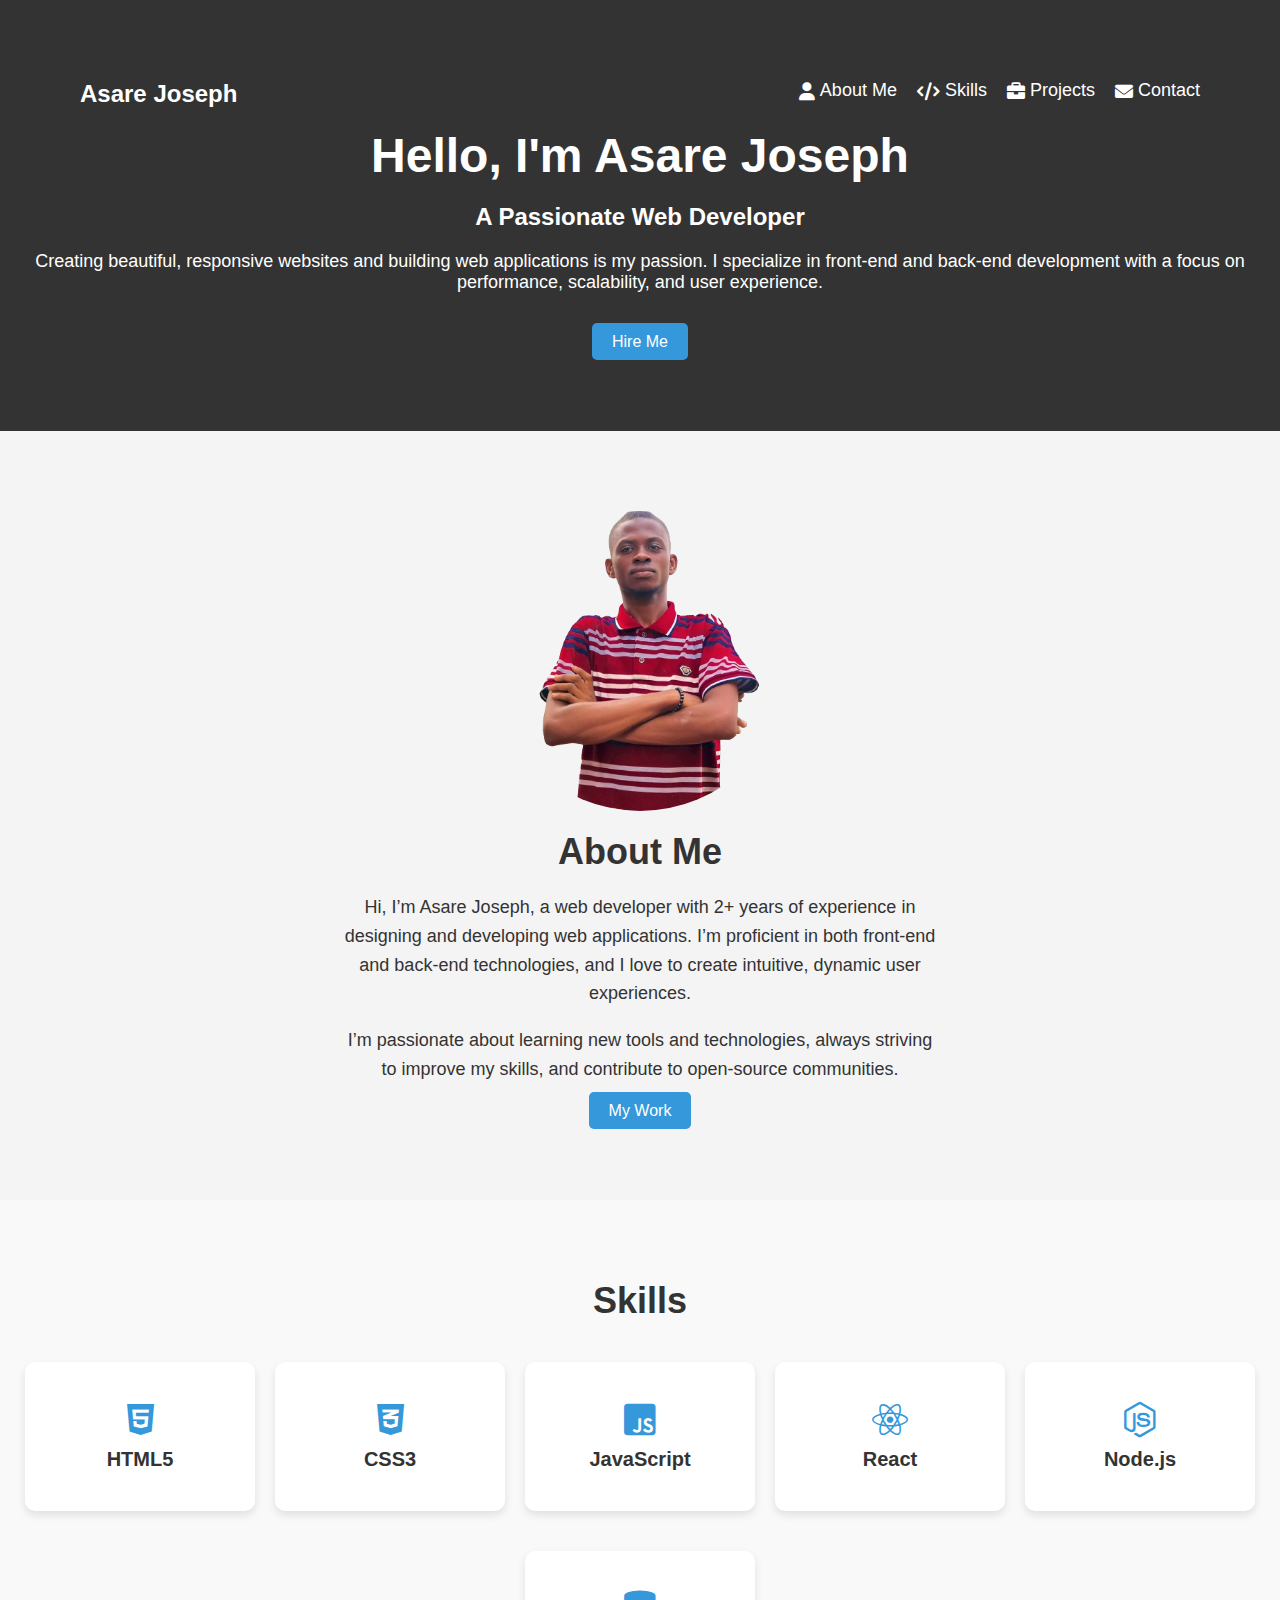
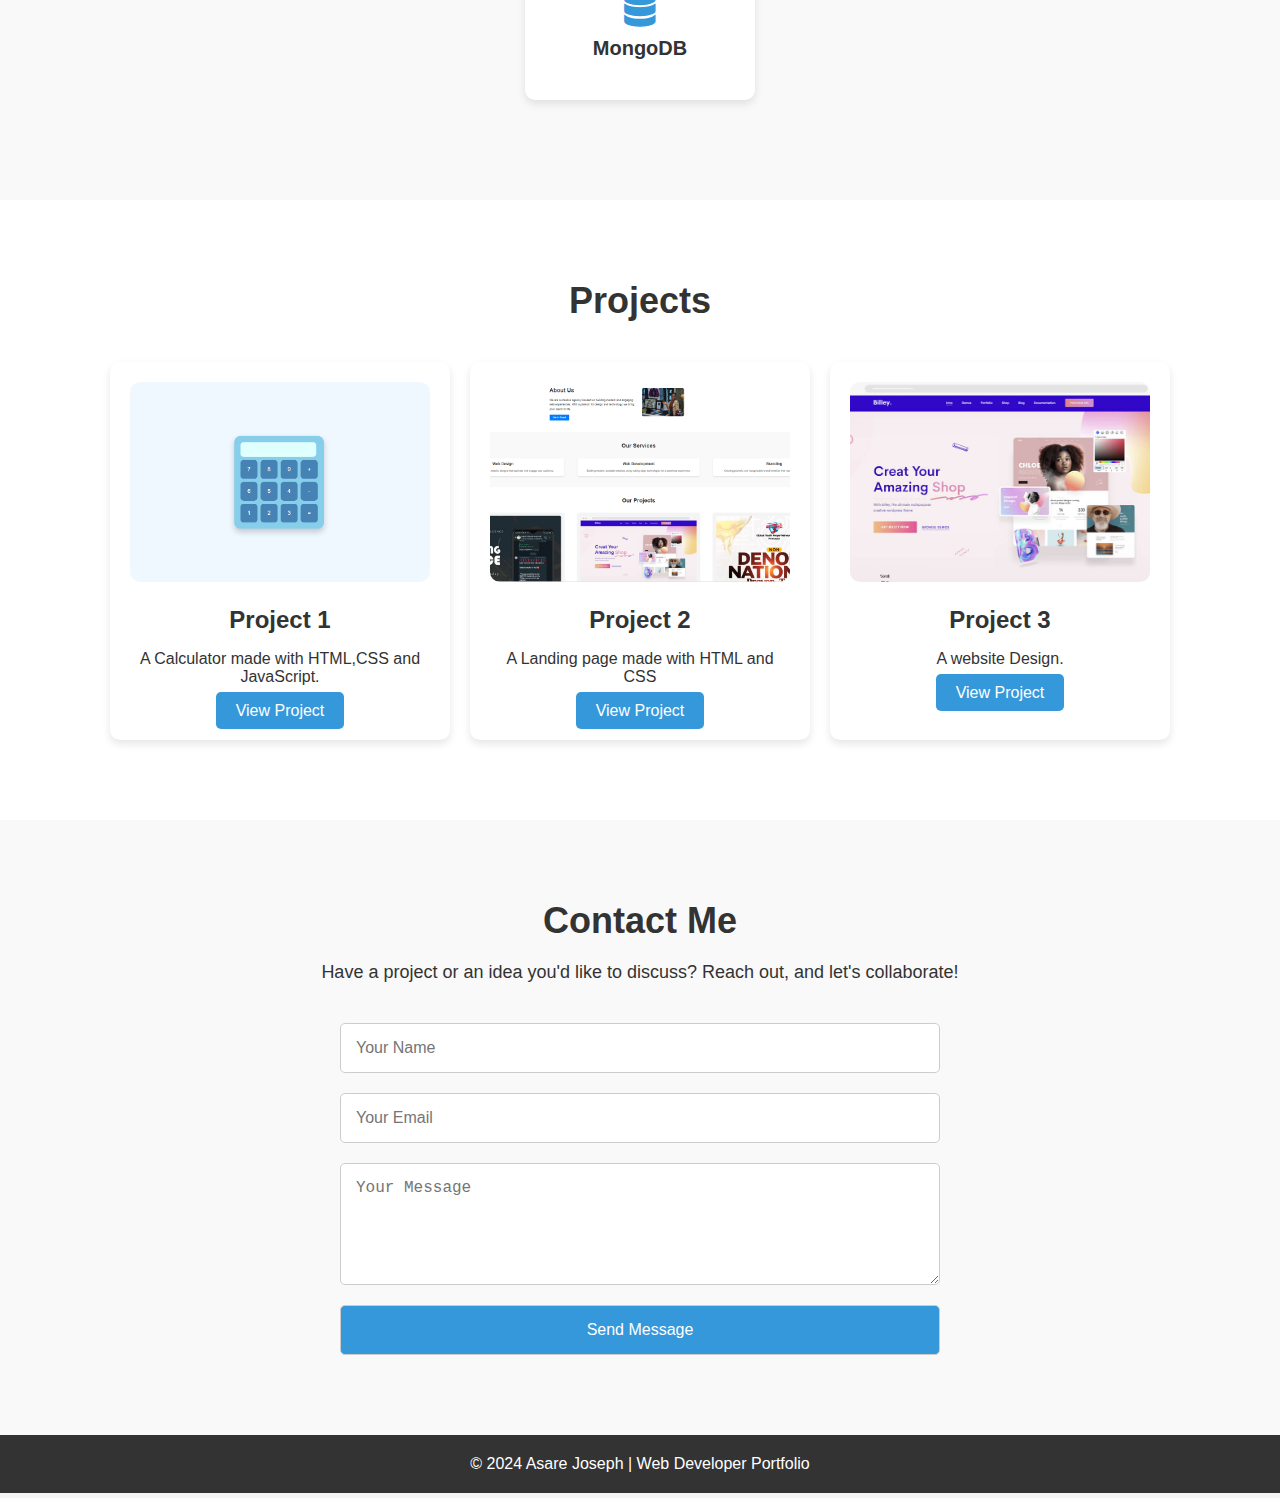
<file: Asare/index.html>
<!DOCTYPE html>
<html lang="en">
<head>
    <meta charset="UTF-8">
    <meta name="viewport" content="width=device-width, initial-scale=1.0">
    <title>Asare Joseph | Web Developer Portfolio</title>
    <link rel="stylesheet" href="style.css">
    <link rel="stylesheet" href="https://cdnjs.cloudflare.com/ajax/libs/font-awesome/6.0.0-beta3/css/all.min.css">
</head>
<body>
    <!-- Header Section -->
    <header>
        <nav>
            <h2 class="logo">Asare Joseph</h2>
            <ul class="nav-links">
                <li><a href="#about"><i class="fas fa-user"></i> About Me</a></li>
                <li><a href="#skills"><i class="fas fa-code"></i> </>Skills</a></li>
                <li><a href="#projects"><i class="fas fa-briefcase"></i> Projects</a></li>
                <li><a href="#contact"><i class="fas fa-envelope"></i> Contact</a></li>
            </ul>
        </nav>
        <div class="header-content">
            <h1>Hello, I'm Asare Joseph</h1>
            <h3>A Passionate Web Developer</h3>
            <p>Creating beautiful, responsive websites and building web applications is my passion. I specialize in front-end and back-end development with a focus on performance, scalability, and user experience.</p>
            <a href="#contact" class="btn">Hire Me</a>
        </div>
    </header>

    <!-- About Me Section -->
    <section id="about">
        <div class="container about-container">
            <img src="asare.png.png" alt="Asare Joseph" class="profile-img">
            <div class="about-text">
                <h2>About Me</h2>
                <p>Hi, I’m Asare Joseph, a web developer with 2+ years of experience in designing and developing web applications. I’m proficient in both front-end and back-end technologies, and I love to create intuitive, dynamic user experiences.</p>
                <p>I’m passionate about learning new tools and technologies, always striving to improve my skills, and contribute to open-source communities.</p>
                <a href="#projects" class="btn">My Work</a>
            </div>
        </div>
    </section>

    <!-- Skills Section -->
    <section id="skills">
        <div class="container">
            <h2>Skills</h2>
            <div class="skills-list">
                <div class="skill-card">
                    <i class="fab fa-html5"></i>
                    <h3>HTML5</h3>
                </div>
                <div class="skill-card">
                    <i class="fab fa-css3-alt"></i>
                    <h3>CSS3</h3>
                </div>
                <div class="skill-card">
                    <i class="fab fa-js-square"></i>
                    <h3>JavaScript</h3>
                </div>
                <div class="skill-card">
                    <i class="fab fa-react"></i>
                    <h3>React</h3>
                </div>
                <div class="skill-card">
                    <i class="fab fa-node-js"></i>
                    <h3>Node.js</h3>
                </div>
                <div class="skill-card">
                    <i class="fas fa-database"></i>
                    <h3>MongoDB</h3>
                </div>
            </div>
        </div>
    </section>

    <!-- Projects Section -->
    <section id="projects">
        <div class="container">
            <h2>Projects</h2>
            <div class="project-list">
                <div class="project-card">
                    <img src="calculator.png" alt="Project 1">
                    <h3>Project 1</h3>
                    <p>A Calculator made with HTML,CSS and JavaScript.</p>
                    <a href="#" class="btn">View Project</a>
                </div>
                <div class="project-card">
                    <img src="Screenshot 2024-10-25 142203.png" alt="Project 2">
                    <h3>Project 2</h3>
                    <p>A Landing page made with HTML and CSS</p>
                    <a href="#" class="btn">View Project</a>
                </div>
                <div class="project-card">
                    <img src="website-design-idea-gradients-in-web-design-example-4.jpg" alt="Project 3">
                    <h3>Project 3</h3>
                    <p>A website Design.</p>
                    <a href="#" class="btn">View Project</a>
                </div>
            </div>
        </div>
    </section>

    <!-- Contact Section -->
    <section id="contact">
        <div class="container">
            <h2>Contact Me</h2>
            <p>Have a project or an idea you'd like to discuss? Reach out, and let's collaborate!</p>
            <form action="submit">
                <input type="text" placeholder="Your Name" required>
                <input type="email" placeholder="Your Email" required>
                <textarea placeholder="Your Message" rows="5" required></textarea>
                <input type="submit" value="Send Message" class="btn">
            </form>
        </div>
    </section>

    <!-- Footer Section -->
    <footer>
        <div class="container">
            <p>&copy; 2024 Asare Joseph | Web Developer Portfolio</p>
        </div>
    </footer>
</body>
</html>
</file>
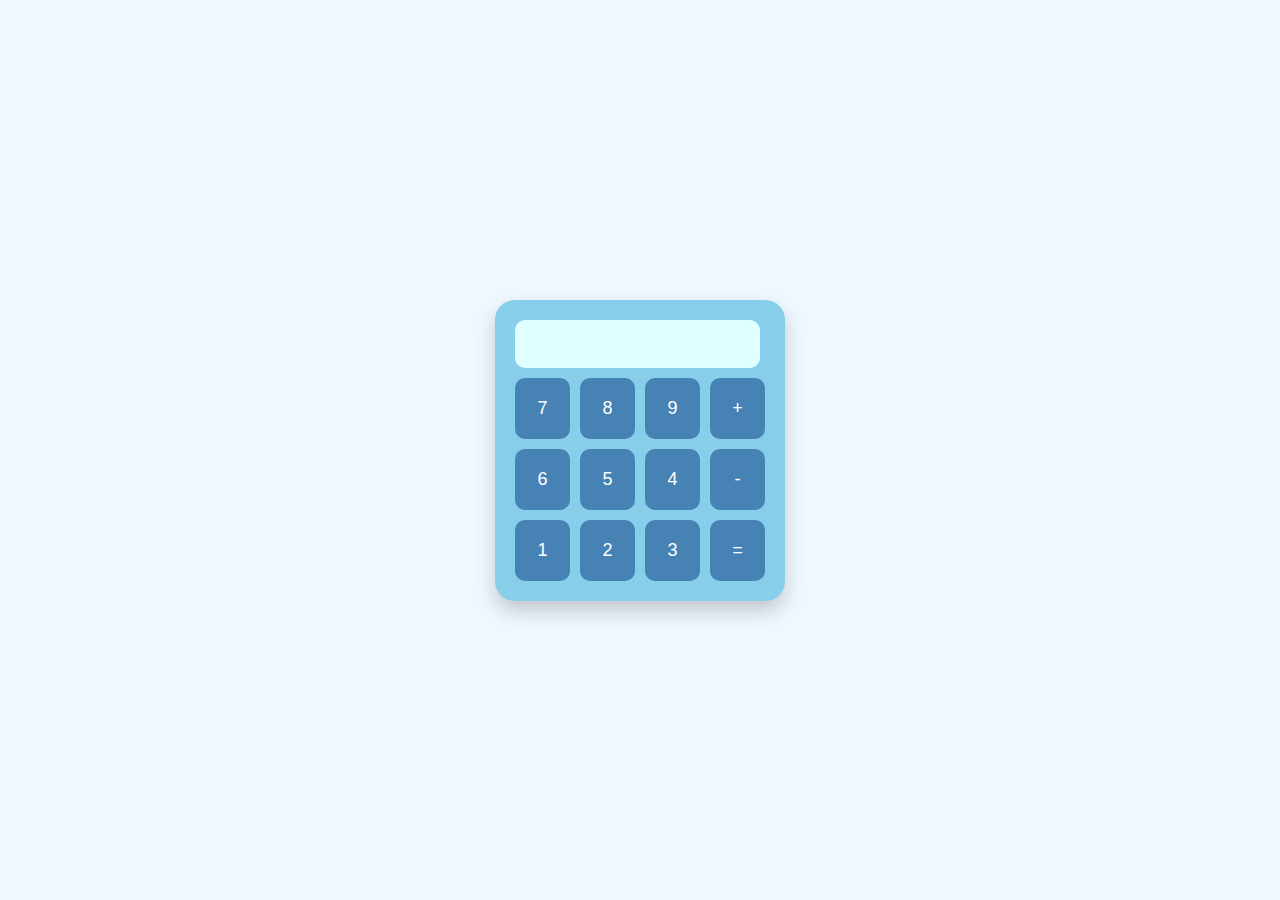
<file: Quiz/index.html>
<!DOCTYPE html>
<html lang="en">
<head>
  <meta charset="UTF-8">
  <meta name="viewport" content="width=device-width, initial-scale=1.0">
  <title>Calculator</title>
  <link rel="stylesheet" href="style.css">
</head>
<body>
  <div class="calculator">
    <div class="display">
      <input type="text" id="result" disabled />
    </div>
    <div class="buttons">
      <button class="button" onclick="press('7')">7</button>
      <button class="button" onclick="press('8')">8</button>
      <button class="button" onclick="press('9')">9</button>
      <button class="button" onclick="press('+')">+</button>
      <button class="button" onclick="press('6')">6</button>
      <button class="button" onclick="press('5')">5</button>
      <button class="button" onclick="press('4')">4</button>
      <button class="button" onclick="press('-')">-</button>
      <button class="button" onclick="press('1')">1</button>
      <button class="button" onclick="press('2')">2</button>
      <button class="button" onclick="press('3')">3</button>
      <button class="button" onclick="calculate()">=</button>
    </div>
  </div>
  <script src="script.js"></script>
</body>
</html>
</file>
<file: Asare/style.css>
/* General Styles */
body {
    font-family: 'Arial', sans-serif;
    margin: 0;
    padding: 0;
    background-color: #f4f4f4;
    color: #333;
}

h1, h2, h3 {
    margin: 0;
    padding: 0;
}

ul {
    list-style: none;
    margin: 0;
    padding: 0;
}

a {
    text-decoration: none;
    color: inherit;
}

a:hover {
    color: #3498db;
}

/* Header Section */
header {
    background: #333;
    color: #fff;
    padding: 80px 0;
    text-align: center;
}

nav {
    display: flex;
    justify-content: space-between;
    padding: 0 80px;
}

nav .logo {
    font-size: 24px;
    color: #fff;
}

nav .nav-links {
    display: flex;
    gap: 20px;
}

nav .nav-links li {
    list-style: none;
}

nav .nav-links a {
    color: #fff;
    font-size: 18px;
    display: flex;
    align-items: center;
    gap: 5px;
}

.header-content h1 {
    font-size: 48px;
    margin: 20px 0;
}

.header-content h3 {
    font-size: 24px;
    margin-bottom: 20px;
}

.header-content p {
    font-size: 18px;
    margin-bottom: 40px;
}

.header-content .btn {
    padding: 10px 20px;
    background-color: #3498db;
    color: #fff;
    border-radius: 5px;
    transition: background-color 0.3s ease;
}

.header-content .btn:hover {
    background-color: #2980b9;
}

/* About Section */
#about {
    padding: 80px 0;
    background-color: #fff;
}

.about-container {
    display: flex;
    justify-content: space-between;
    align-items: center;
    gap: 40px;
}

.about-container .profile-img {
    width: 300px;
    height: 300px;
    border-radius: 50%;
    object-fit: cover;
}

.about-text {
    max-width: 500px;
}

.about-text h2 {
    font-size: 36px;
    margin-bottom: 20px;
}

.about-text p {
    font-size: 18px;
    line-height: 1.6;
}

.about-text .btn {
    padding: 10px 20px;
    background-color: #3498db;
    color: #fff;
    border-radius: 5px;
    margin-top: 20px;
    transition: background-color 0.3s ease;
}

.about-text .btn:hover {
    background-color: #2980b9;
}

/* Skills Section */
#skills {
    padding: 80px 0;
    text-align: center;
    background-color: #f9f9f9;
}

#skills h2 {
    font-size: 36px;
    margin-bottom: 40px;
}

.skills-list {
    display: flex;
    justify-content: center;
    flex-wrap: wrap;
    gap: 20px;
}

.skill-card {
    background-color: #fff;
    padding: 40px;
    border-radius: 10px;
    box-shadow: 0 4px 8px rgba(0, 0, 0, 0.1);
    text-align: center;
    width: 150px;
    margin-bottom: 20px;
}
.skill-card i {
    font-size: 36px;
    color: #3498db;
    margin-bottom: 10px;
}

.skill-card h3 {
    font-size: 20px;
    margin: 0;
}

/* Projects Section */
#projects {
    padding: 80px 0;
    background-color: #fff;
    text-align: center;
}

#projects h2 {
    font-size: 36px;
    margin-bottom: 40px;
}

.project-list {
    display: flex;
    justify-content: center;
    flex-wrap: wrap;
    gap: 20px;
}

.project-card {
    background-color: #fff;
    padding: 20px;
    border-radius: 10px;
    box-shadow: 0 4px 8px rgba(0, 0, 0, 0.1);
    text-align: center;
    width: 300px;
}

.project-card img {
    width: 100%;
    height: 200px;
    object-fit: cover;
    border-radius: 10px;
}

.project-card h3 {
    font-size: 24px;
    margin: 20px 0 10px;
}

.project-card p {
    font-size: 16px;
}

.project-card .btn {
    padding: 10px 20px;
    background-color: #3498db;
    color: #fff;
    border-radius: 5px;
    transition: background-color 0.3s ease;
}

.project-card .btn:hover {
    background-color: #2980b9;
}

/* Contact Section */
#contact {
    padding: 80px 0;
    background-color: #f9f9f9;
    text-align: center;
}

#contact h2 {
    font-size: 36px;
    margin-bottom: 20px;
}

#contact p {
    font-size: 18px;
    margin-bottom: 40px;
}

#contact form {
    max-width: 600px;
    margin: 0 auto;
    display: flex;
    flex-direction: column;
    gap: 20px;
}

#contact input, #contact textarea {
    padding: 15px;
    border: 1px solid #ccc;
    border-radius: 5px;
    font-size: 16px;
}
/* About Section */
#about {
    padding: 80px 0;
    background-color: #f4f4f4;
    text-align: center; /* Center align the content */
}

.about-container {
    display: flex;
    flex-direction: column; /* Stack image and text vertically */
    justify-content: center;
    align-items: center;
    text-align: center; /* Ensure the text is centered */
    gap: 20px; /* Add space between the image and the text */
}

.about-container img {
    width: 200px; /* Adjust image size */
    height: 200px;
    border-radius: 50%;
    object-fit: cover;
}

.about-text {
    max-width: 600px; /* Set a max-width for the text */
    text-align: center; /* Center align the text */
}

.about-text h2 {
    font-size: 36px;
    margin-bottom: 20px;
}

.about-text p {
    font-size: 18px;
    line-height: 1.6;
}

.about-text .btn {
    padding: 10px 20px;
    background-color: #3498db;
    color: #fff;
    border-radius: 5px;
    margin-top: 20px;
    transition: background-color 0.3s ease;
}

.about-text .btn:hover {
    background-color: #2980b9;
}


#contact input[type="submit"] {
    background-color: #3498db;
    color: #fff;
    cursor: pointer;
    transition: background-color 0.3s ease;
}

#contact input[type="submit"]:hover {
    background-color: #2980b9;
}

/* Footer */
footer {
    background-color: #333;
    color: #fff;
    text-align: center;
    padding: 20px 0;
}

footer p {
    margin: 0;
}
</file>
<file: Quiz/style.css>
body {
    font-family: Arial, sans-serif;
    background-color: #f0f8ff;
    display: flex;
    justify-content: center;
    align-items: center;
    height: 100vh;
    margin: 0;
  }
  
  .calculator {
    background-color: #87ceeb;
    border-radius: 20px;
    padding: 20px;
    width: 250px;
    box-shadow: 0 10px 20px rgba(0, 0, 0, 0.2);
  }
  
  .display input {
    width: 90%;
    padding: 10px;
    text-align: right;
    font-size: 24px;
    border: none;
    border-radius: 10px;
    margin-bottom: 10px;
    background-color: #e0ffff;
  }
  
  .buttons {
    display: grid;
    grid-template-columns: repeat(4, 1fr);
    gap: 10px;
  }
  
  .button {
    padding: 20px;
    font-size: 18px;
    border: none;
    border-radius: 10px;
    cursor: pointer;
    background-color: #4682b4;
    color: white;
    transition: background-color 0.3s ease;
  }
  
  .button:hover {
    background-color: #5f9ea0;
  }
</file>
